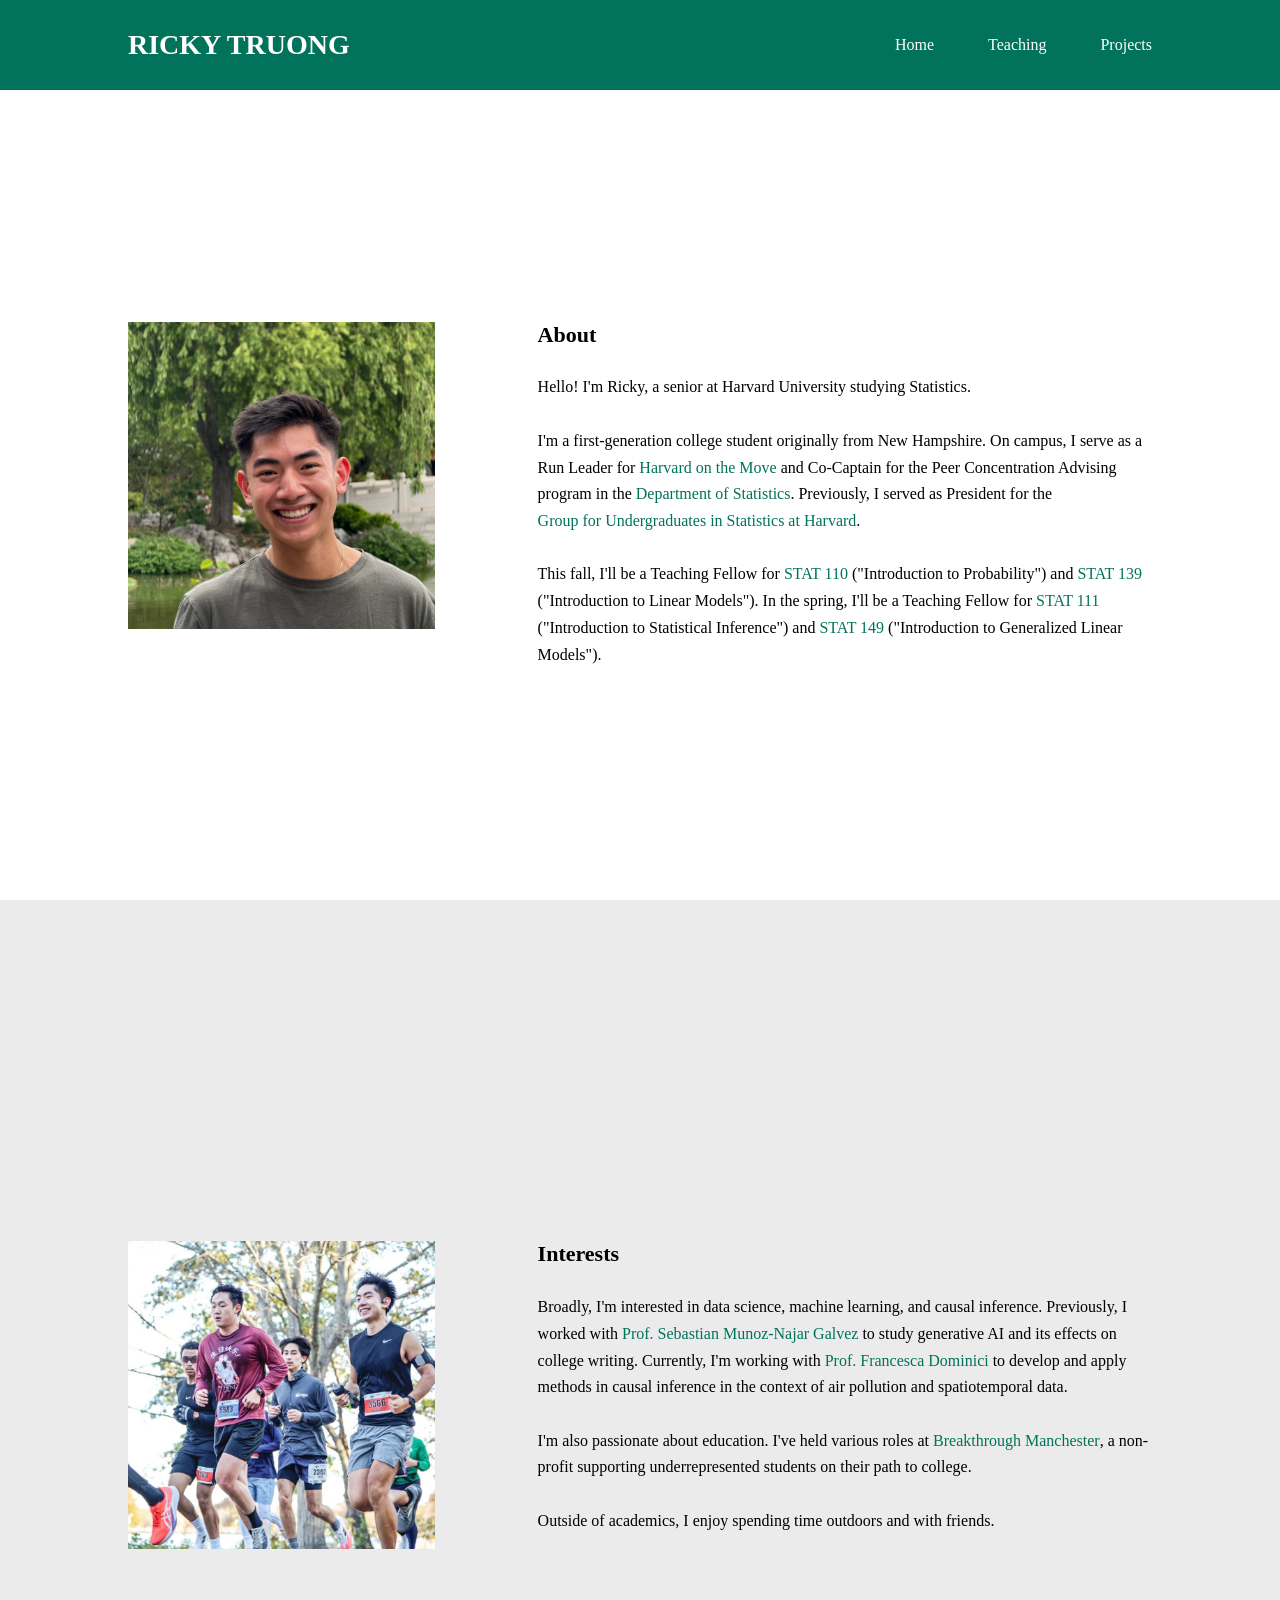
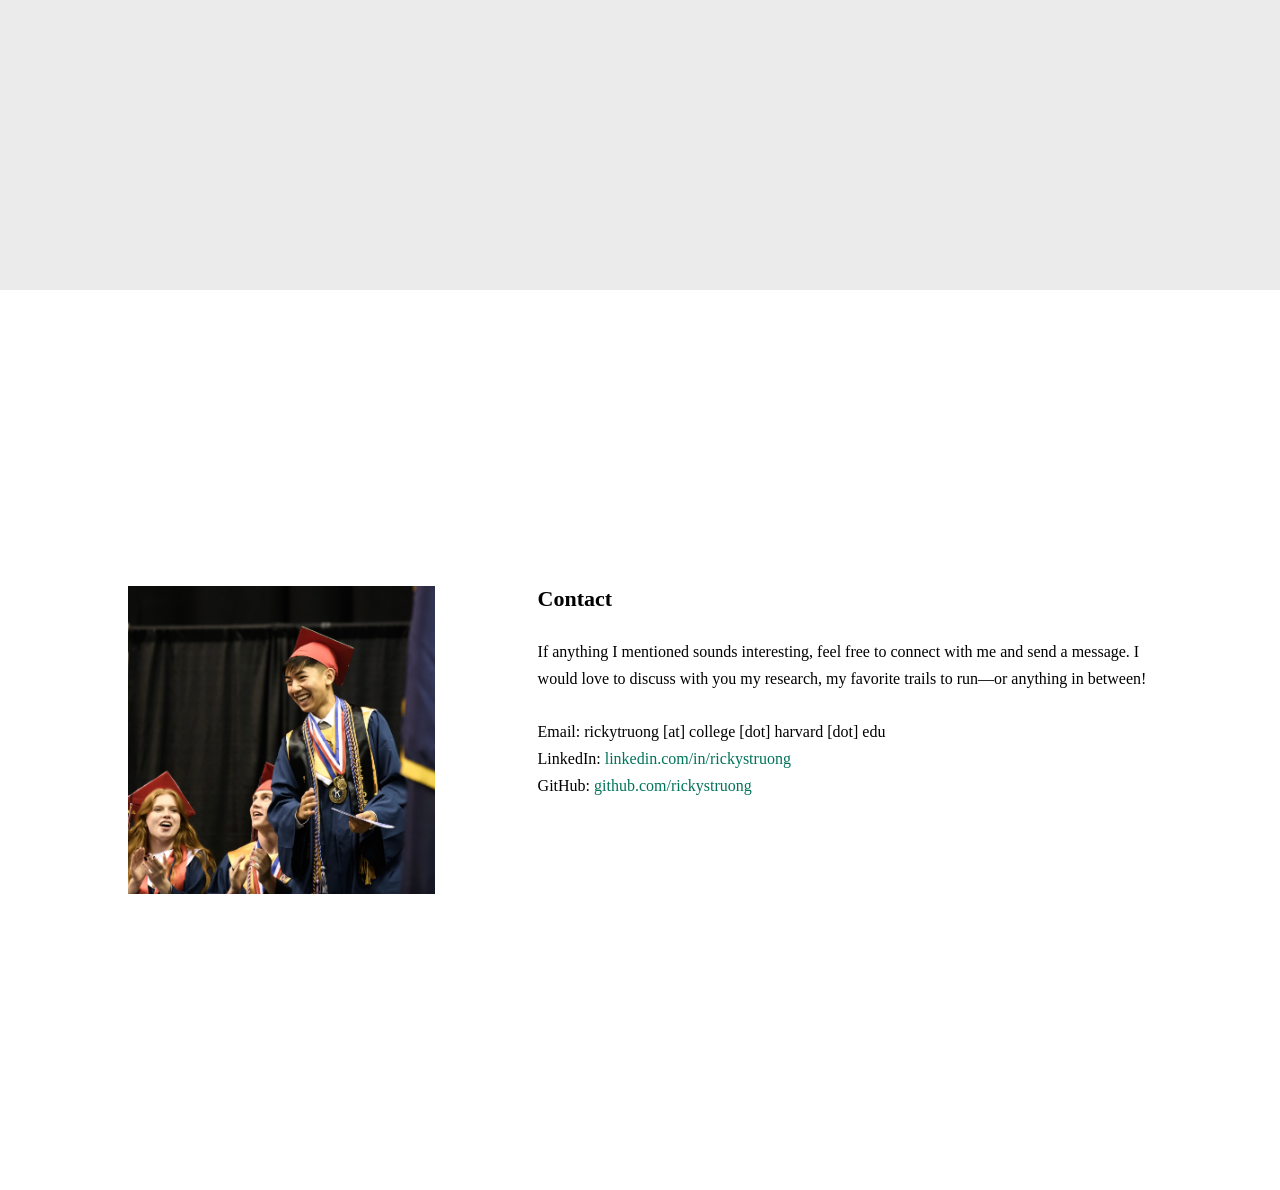
<file: index.html>
<!DOCTYPE html>
<html lang="en">
  <head>
    <meta charset="utf-8">
    <meta name="viewport" content="width=device-width, initial-scale=1">
    <title>Ricky Truong</title>
    <link rel="stylesheet" href="index.css">
    <script defer src="index.js"></script>
  </head>

  <body>
    <!-- Nav Bar -->
    <nav class="nav">
      <!-- Padding -->
      <div class="padding">
        <!-- Logo -->
        <a class="logo" href="index.html">
          <h1>RICKY TRUONG</h1>
        </a>
        <!-- Links -->
        <ul class="nav-link">
          <li><a class="header-link" href="index.html">Home</a></li>
          <li><a class="header-link" href="teaching.html">Teaching</a></li>
          <li><a class="header-link" href="https://github.com/rickystruong" target="_blank" rel="noopener noreferrer">Projects</a></li>
        </ul>
      </div>
    </nav>

    <!-- Section: About -->
    <section id="about">
      <!-- Container -->
      <div class="container">
        <!-- Image -->
        <div class="hidden">
          <div class="image">
            <img src="photo.png" alt="Ricky Truong, Photo">
          </div>
        </div>
        <!-- Text -->
        <div class="hidden">
          <div class="text">
            <h2>
              About
            </h2>
          </div>
        </div>
        <!-- Text -->
        <div class="hidden">
          <div class="text">
            <p>
              <br>
              Hello! I'm Ricky, a senior at Harvard University studying Statistics.
            </p>
          </div>
        </div>
        <!-- Text -->
        <div class="hidden">
          <div class="text">
            <p>
              <br>
              I'm a first-generation college student originally from New Hampshire.
              On campus, I serve as a Run Leader for
              <a class="paragraph-link" href="https://wellness.huhs.harvard.edu/harvard-on-the-move" target="_blank" rel="noopener noreferrer">Harvard on the Move</a>
              and Co-Captain for the Peer Concentration Advising program in the
              <a class="paragraph-link" href="https://statistics.fas.harvard.edu/" target="_blank" rel="noopener noreferrer">Department of Statistics</a>.
              Previously, I served as President for the
              <a class="paragraph-link" href="https://gushclub.org/" target="_blank" rel="noopener noreferrer">Group for Undergraduates in Statistics at Harvard</a>.
            </p>
          </div>
        </div>
        <!-- Text -->
        <div class="hidden">
          <div class="text">
            <p>
              <br>
              This fall, I'll be a Teaching Fellow for
              <a class="paragraph-link" href="https://stat110.hsites.harvard.edu/" target="_blank" rel="noopener noreferrer">STAT 110</a>
              ("Introduction to Probability") and
              <a class="paragraph-link" href="https://qrd.college.harvard.edu/directory/stat-139/" target="_blank" rel="noopener noreferrer">STAT 139</a>
              ("Introduction to Linear Models").
              In the spring, I'll be a Teaching Fellow for
              <a class="paragraph-link" href="https://qrd.college.harvard.edu/directory/stat-111/" target="_blank" rel="noopener noreferrer">STAT 111</a>
              ("Introduction to Statistical Inference") and
              <a class="paragraph-link" href="https://qrd.college.harvard.edu/directory/stat-149/" target="_blank" rel="noopener noreferrer">STAT 149</a>
              ("Introduction to Generalized Linear Models").
            </p>
          </div>
        </div>
      </div>
    </section>

    <!-- Section: Interests -->
    <section id="interests">
      <!-- Container -->
      <div class="container">
        <!-- Image -->
        <div class="hidden">
          <div class="image">
            <img src="running.png" alt="Ricky Truong, Cambridge Half Marathon">
          </div>
        </div>
        <!-- Text -->
        <div class="hidden">
          <div class="text">
            <h2>
              Interests
            </h2>
          </div>
        </div>
        <!-- Text -->
        <div class="hidden">
          <div class="text">
            <p>
              <br>
              Broadly, I'm interested in data science, machine learning, and causal inference.
              Previously, I worked with
              <a class="paragraph-link" href="https://www.gse.harvard.edu/directory/faculty/sebastian-munoz-najar-galvez" target="_blank" rel="noopener noreferrer">Prof. Sebastian Munoz-Najar Galvez</a>
              to study generative AI and its effects on college writing.
              Currently, I'm working with
              <a class="paragraph-link" href="https://hsph.harvard.edu/profile/francesca-dominici/" target="_blank" rel="noopener noreferrer">Prof. Francesca Dominici</a>
              to develop and apply methods in causal inference in the context of air pollution and spatiotemporal data.
            </p>
          </div>
        </div>
        <!-- Text -->
        <div class="hidden">
          <div class="text">
            <p>
              <br>
              I'm also passionate about education.
              I've held various roles at
              <a class="paragraph-link" href="https://www.breakthroughmanchester.org/" target="_blank" rel="noopener noreferrer">Breakthrough Manchester</a>,
              a non-profit supporting underrepresented students on their path to college.
            </p>
          </div>
        </div>
        <!-- Text -->
        <div class="hidden">
          <div class="text">
            <p>
              <br>
              Outside of academics, I enjoy spending time outdoors and with friends.
            </p>
          </div>
        </div>
      </div>
    </section>

    <!-- Section: Contact -->
    <section id="contact">
      <!-- Container -->
      <div class="container">
        <!-- Image -->
        <div class="hidden">
          <div class="image">
            <img src="graduation.png" alt="Ricky Truong, High School Graduation">
          </div>
        </div>
        <!-- Text -->
        <div class="hidden">
          <div class="text">
            <h2>
              Contact
            </h2>
          </div>
        </div>
        <!-- Text -->
        <div class="hidden">
          <div class="text">
            <p>
              <br>
              If anything I mentioned sounds interesting, feel free to connect with me and send a message.
              I would love to discuss with you my research, my favorite trails to run—or anything in between!
            </p>
          </div>
        </div>
        <!-- Text -->
        <div class="hidden">
          <div class="text">
            <p>
              <br>
              Email: rickytruong [at] college [dot] harvard [dot] edu
            </p>
          </div>
        </div>
        <!-- Text -->
        <div class="hidden">
          <div class="text">
            <p>
              LinkedIn:
              <a class="paragraph-link" href="https://www.linkedin.com/in/rickystruong" target="_blank" rel="noopener noreferrer">linkedin.com/in/rickystruong</a>
            </p>
          </div>
        </div>
        <!-- Text -->
        <div class="hidden">
          <div class="text">
            <p>
              GitHub:
              <a class="paragraph-link" href="https://github.com/rickystruong" target="_blank" rel="noopener noreferrer">github.com/rickystruong</a>
            </p>
          </div>
        </div>
      </div>
    </section>
  </body>
</html>
</file>
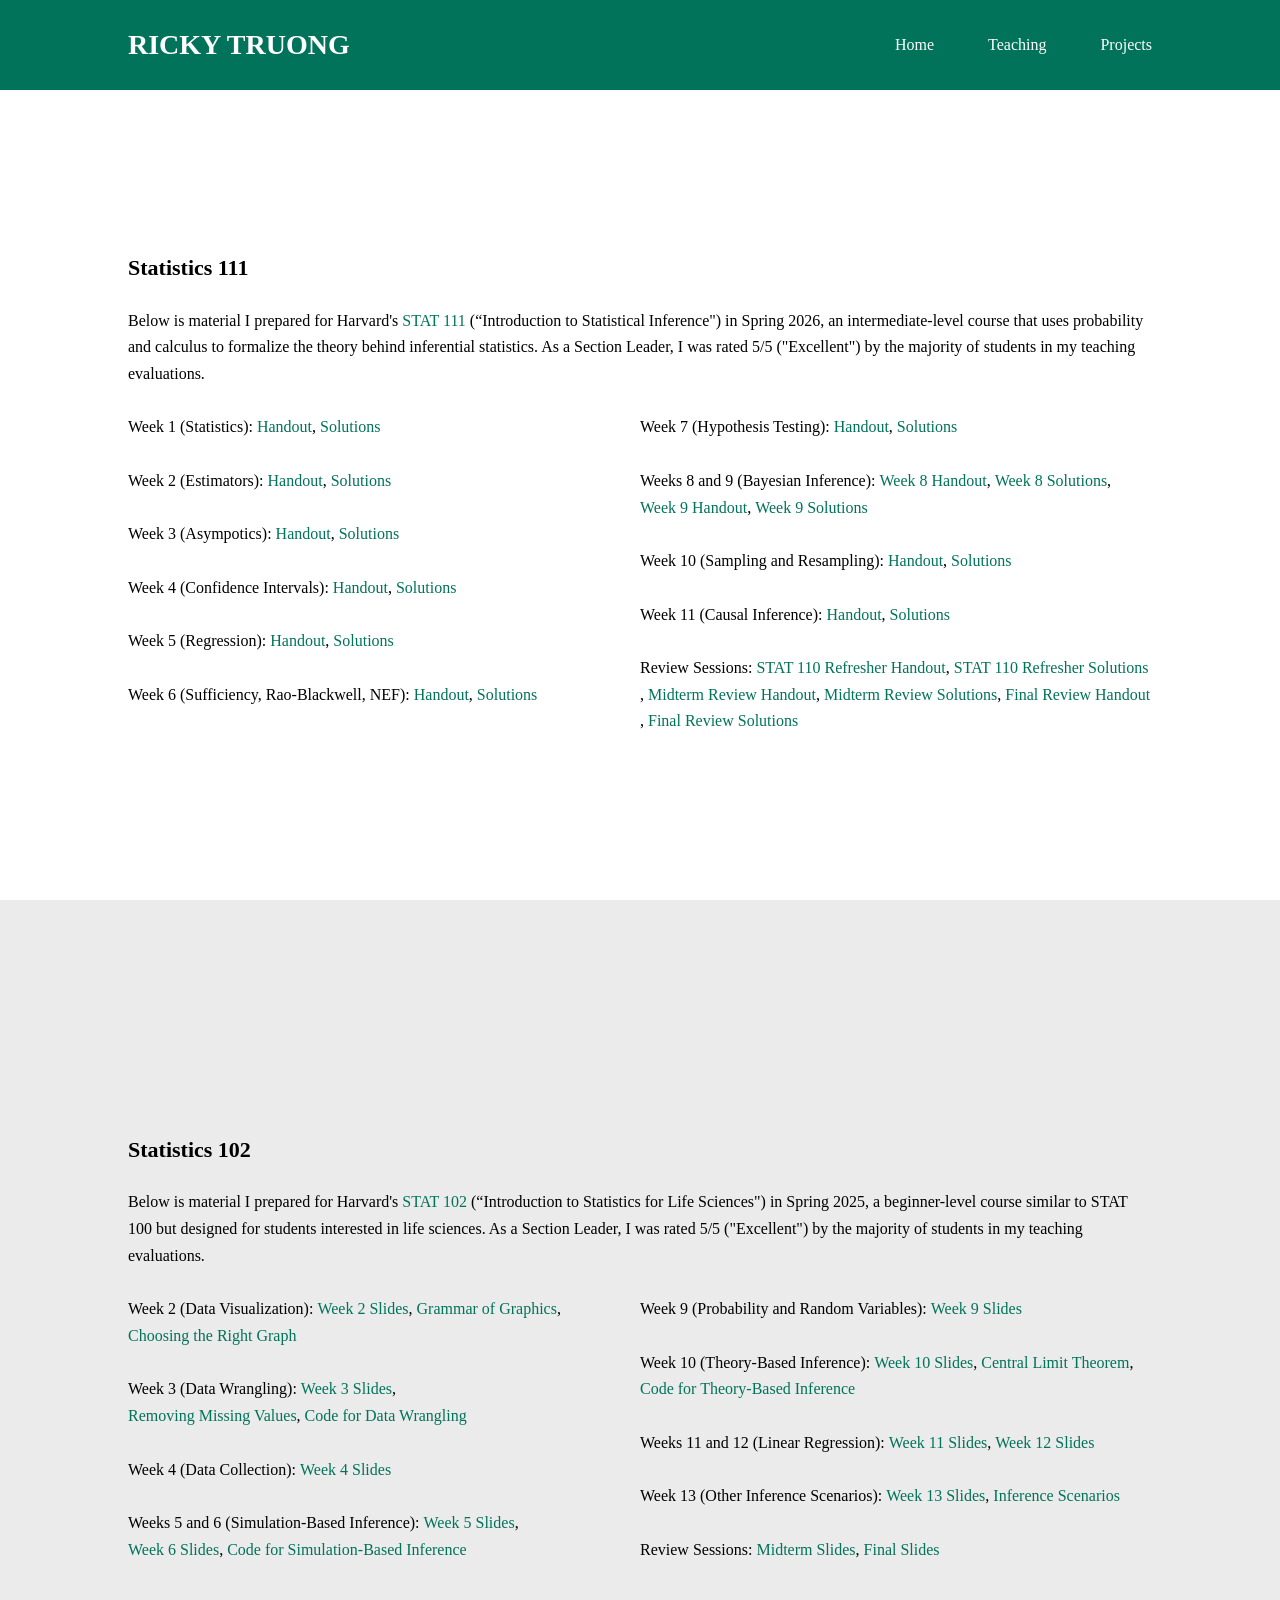
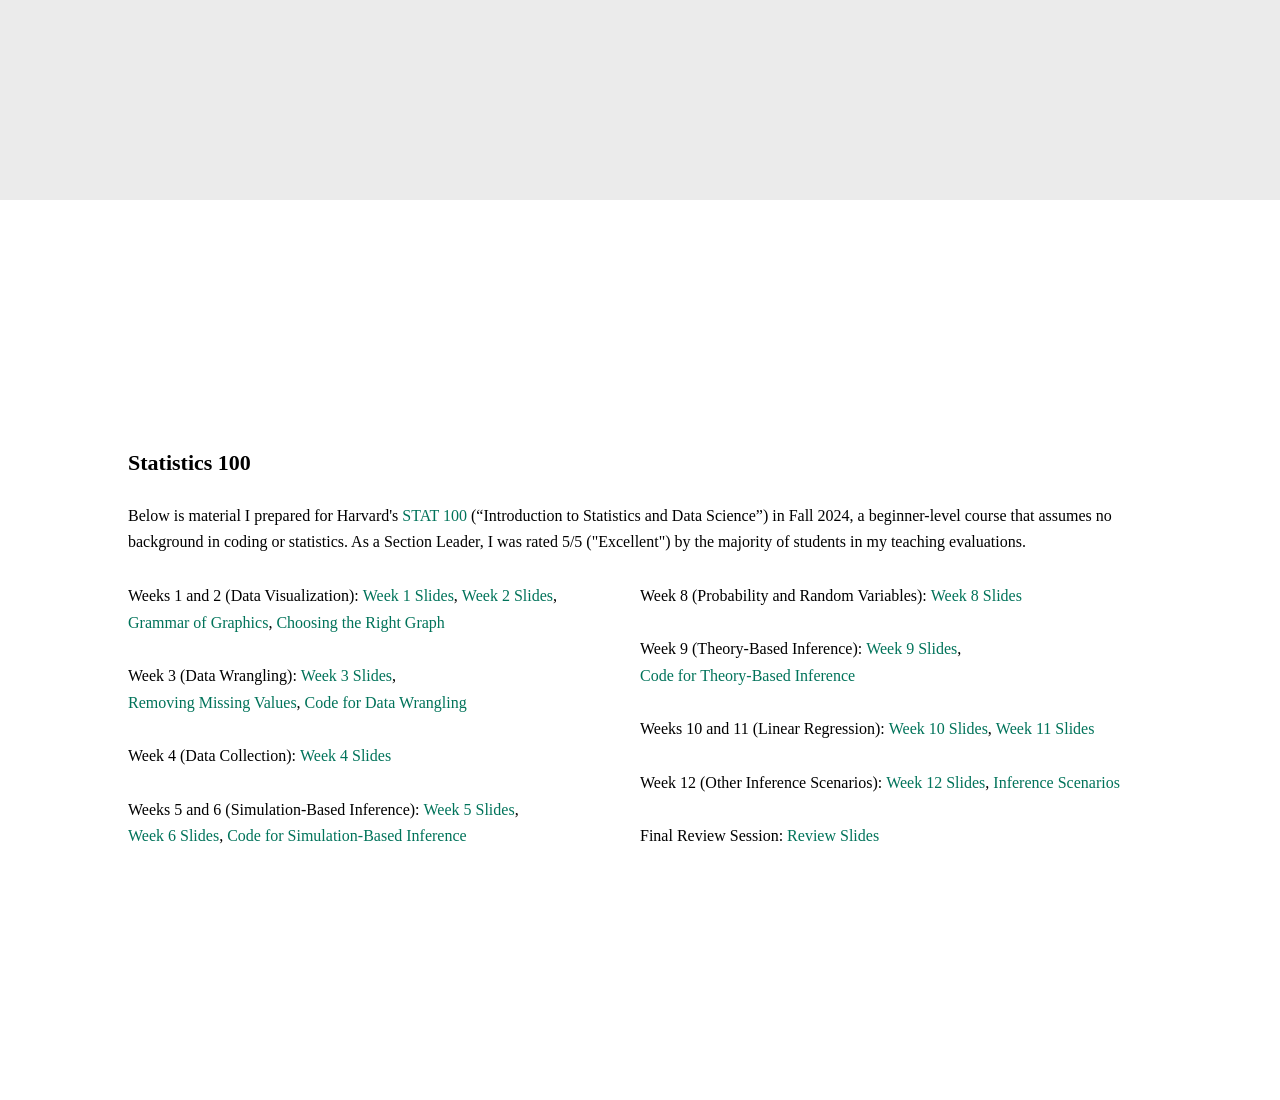
<file: teaching.html>
<!DOCTYPE html>
<html lang="en">
  <head>
    <meta charset="utf-8">
    <meta name="viewport" content="width=device-width, initial-scale=1">
    <title>Ricky Truong | Teaching</title>
    <link rel="stylesheet" href="teaching.css">
    <script defer src="teaching.js"></script>
  </head>

  <body>
    <!-- Nav Bar -->
    <nav class="nav">
      <!-- Padding -->
      <div class="padding">
        <!-- Logo -->
        <a class="logo" href="index.html">
          <h1>RICKY TRUONG</h1>
        </a>
        <!-- Links -->
        <ul class="nav-link">
          <li><a class="header-link" href="index.html">Home</a></li>
          <li><a class="header-link" href="teaching.html">Teaching</a></li>
          <li><a class="header-link" href="https://github.com/rickystruong" target="_blank" rel="noopener noreferrer">Projects</a></li>
        </ul>
      </div>
    </nav>

    <!-- Section: STAT 111 -->
    <section id="stat-111">
      <!-- Container -->
      <div class="container">
        <!-- Top -->
        <div class="top">
          <!-- Text -->
          <div class="hidden">
            <div class="text">
              <h2>
                Statistics 111
              </h2>
            </div>
          </div>
          <!-- Text -->
          <div class="hidden">
            <div class="text">
              <p>
                <br>
                Below is material I prepared for Harvard's 
                <a class="paragraph-link" href="https://qrd.college.harvard.edu/directory/stat-111/" target="_blank" rel="noopener noreferrer">STAT 111</a>
                (“Introduction to Statistical Inference") in Spring 2026, an intermediate-level course that uses probability and calculus to formalize the theory behind inferential statistics. As a Section Leader, I was rated 5/5 ("Excellent") by the majority of students in my teaching evaluations.
                <br><br>
              </p>
            </div>    
          </div>
        </div>
        <!-- Left -->
        <div class="left">
          <!-- Text -->
          <div class="hidden">
            <div class="text">
              <p>
                <!-- <br> -->
                Week 1 (Statistics): 
                <a class="paragraph-link" href="stat111_section1_handout.pdf" target="_blank" rel="noopener noreferrer">Handout</a>,
                <a class="paragraph-link" href="stat111_section1_solutions.pdf" target="_blank" rel="noopener noreferrer">Solutions</a>
              </p>
            </div>    
          </div>        
          <!-- Text -->
          <div class="hidden">
            <div class="text">
              <p>
                <br>
                Week 2 (Estimators): 
                <a class="paragraph-link" href="stat111_section2_handout.pdf" target="_blank" rel="noopener noreferrer">Handout</a>,
                <a class="paragraph-link" href="stat111_section2_solutions.pdf" target="_blank" rel="noopener noreferrer">Solutions</a>
              </p>
            </div>    
          </div>
          <!-- Text -->
          <div class="hidden">
            <div class="text">
              <p>
                <br>
                Week 3 (Asympotics): 
                <a class="paragraph-link" href="stat111_section3_handout.pdf" target="_blank" rel="noopener noreferrer">Handout</a>,
                <a class="paragraph-link" href="stat111_section3_solutions.pdf" target="_blank" rel="noopener noreferrer">Solutions</a>
              </p>
            </div>    
          </div>
          <!-- Text -->
          <div class="hidden">
            <div class="text">
              <p>
                <br>
                Week 4 (Confidence Intervals): 
                <a class="paragraph-link" href="stat111_section4_handout.pdf" target="_blank" rel="noopener noreferrer">Handout</a>,
                <a class="paragraph-link" href="stat111_section4_solutions.pdf" target="_blank" rel="noopener noreferrer">Solutions</a>
              </p>
            </div>    
          </div>
          <!-- Text -->
          <div class="hidden">
            <div class="text">
              <p>
                <br>
                Week 5 (Regression): 
                <a class="paragraph-link" href="stat111_section5_handout.pdf" target="_blank" rel="noopener noreferrer">Handout</a>,
                <a class="paragraph-link" href="stat111_section5_solutions.pdf" target="_blank" rel="noopener noreferrer">Solutions</a>
              </p>
            </div>    
          </div>
          <!-- Text -->
          <div class="hidden">
            <div class="text">
              <p>
                <br>
                Week 6 (Sufficiency, Rao-Blackwell, NEF): 
                <a class="paragraph-link" href="stat111_section6_handout.pdf" target="_blank" rel="noopener noreferrer">Handout</a>,
                <a class="paragraph-link" href="stat111_section6_solutions.pdf" target="_blank" rel="noopener noreferrer">Solutions</a>
              </p>
            </div>    
          </div>    
        </div>
        <!-- Right -->
        <div class="right">
          <!-- Text -->
          <div class="hidden">
            <div class="text">
              <p>
                <!-- <br> -->
                Week 7 (Hypothesis Testing): 
                <a class="paragraph-link" href="stat111_section7_handout.pdf" target="_blank" rel="noopener noreferrer">Handout</a>,
                <a class="paragraph-link" href="stat111_section7_solutions.pdf" target="_blank" rel="noopener noreferrer">Solutions</a>
              </p>
            </div>    
          </div>
          <!-- Text -->
          <div class="hidden">
            <div class="text">
              <p>
                <br>
                Weeks 8 and 9 (Bayesian Inference): 
                <a class="paragraph-link" href="stat111_section8_handout.pdf" target="_blank" rel="noopener noreferrer">Week 8 Handout</a>,
                <a class="paragraph-link" href="stat111_section8_solutions.pdf" target="_blank" rel="noopener noreferrer">Week 8 Solutions</a>,
                <a class="paragraph-link" href="stat111_section9_handout.pdf" target="_blank" rel="noopener noreferrer">Week 9 Handout</a>,
                <a class="paragraph-link" href="stat111_section9_solutions.pdf" target="_blank" rel="noopener noreferrer">Week 9 Solutions</a>
              </p>
            </div>    
          </div> 
          <!-- Text -->
          <div class="hidden">
            <div class="text">
              <p>
                <br>
                Week 10 (Sampling and Resampling): 
                <a class="paragraph-link" href="stat111_section10_handout.pdf" target="_blank" rel="noopener noreferrer">Handout</a>,
                <a class="paragraph-link" href="stat111_section10_solutions.pdf" target="_blank" rel="noopener noreferrer">Solutions</a>
              </p>
            </div>    
          </div>
          <!-- Text -->
          <div class="hidden">
            <div class="text">
              <p>
                <br>
                Week 11 (Causal Inference): 
                <a class="paragraph-link" href="stat111_section11_handout.pdf" target="_blank" rel="noopener noreferrer">Handout</a>,
                <a class="paragraph-link" href="stat111_section11_solutions.pdf" target="_blank" rel="noopener noreferrer">Solutions</a>
              </p>
            </div>    
          </div> 
          <!-- Text -->
          <div class="hidden">
            <div class="text">
              <p>
                <br>
                Review Sessions: 
                <a class="paragraph-link" href="stat110_refresher_handout.pdf" target="_blank" rel="noopener noreferrer">STAT 110 Refresher Handout</a>,
                <a class="paragraph-link" href="stat110_refresher_solutions.pdf" target="_blank" rel="noopener noreferrer">STAT 110 Refresher Solutions</a>,
                <a class="paragraph-link" href="stat111_midterm_review_handout.pdf" target="_blank" rel="noopener noreferrer">Midterm Review Handout</a>,
                <a class="paragraph-link" href="stat111_midterm_review_solutions.pdf" target="_blank" rel="noopener noreferrer">Midterm Review Solutions</a>,
                <a class="paragraph-link" href="stat111_final_review_handout.pdf" target="_blank" rel="noopener noreferrer">Final Review Handout</a>,
                <a class="paragraph-link" href="stat111_final_review_solutions.pdf" target="_blank" rel="noopener noreferrer">Final Review Solutions</a>
              </p>
            </div>    
          </div>      
        </div>
      </div>
    </section>

    <!-- Section: STAT 102 -->
    <section id="stat-102">
      <!-- Container -->
      <div class="container">
        <!-- Top -->
        <div class="top">
          <!-- Text -->
          <div class="hidden">
            <div class="text">
              <h2>
                Statistics 102
              </h2>
            </div>
          </div>
          <!-- Text -->
          <div class="hidden">
            <div class="text">
              <p>
                <br>
                Below is material I prepared for Harvard's 
                <a class="paragraph-link" href="https://qrd.college.harvard.edu/directory/stat-102/" target="_blank" rel="noopener noreferrer">STAT 102</a>
                (“Introduction to Statistics for Life Sciences") in Spring 2025, a beginner-level course similar to STAT 100 but designed for students interested in life sciences. As a Section Leader, I was rated 5/5 ("Excellent") by the majority of students in my teaching evaluations.
                <br><br>
              </p>
            </div>    
          </div>
        </div>
        <!-- Left -->
        <div class="left">
          <!-- Text -->
          <div class="hidden">
            <div class="text">
              <p>
                <!-- <br> -->
                Week 2 (Data Visualization): 
                <a class="paragraph-link" href="stat_102_week_2_slides.pdf" target="_blank" rel="noopener noreferrer">Week 2 Slides</a>,
                <a class="paragraph-link" href="stat_102_grammar_of_graphics.pdf" target="_blank" rel="noopener noreferrer">Grammar of Graphics</a>,
                <a class="paragraph-link" href="stat_102_choosing_the_right_graph.pdf" target="_blank" rel="noopener noreferrer">Choosing the Right Graph</a>
              </p>
            </div>    
          </div>
          <!-- Text -->
          <div class="hidden">
            <div class="text">
              <p>
                <br>
                Week 3 (Data Wrangling): 
                <a class="paragraph-link" href="stat_102_week_3_slides.pdf" target="_blank" rel="noopener noreferrer">Week 3 Slides</a>,
                <a class="paragraph-link" href="stat_102_removing_missing_values.pdf" target="_blank" rel="noopener noreferrer">Removing Missing Values</a>,
                <a class="paragraph-link" href="stat_102_important_code_for_data_wrangling.pdf" target="_blank" rel="noopener noreferrer">Code for Data Wrangling</a>
              </p>
            </div>    
          </div>        
          <!-- Text -->
          <div class="hidden">
            <div class="text">
              <p>
                <br>
                Week 4 (Data Collection): 
                <a class="paragraph-link" href="stat_102_week_4_slides.pdf" target="_blank" rel="noopener noreferrer">Week 4 Slides</a>
              </p>
            </div>    
          </div>
          <!-- Text -->
          <div class="hidden">
            <div class="text">
              <p>
                <br>
                Weeks 5 and 6 (Simulation-Based Inference): 
                <a class="paragraph-link" href="stat_102_week_5_slides.pdf" target="_blank" rel="noopener noreferrer">Week 5 Slides</a>,
                <a class="paragraph-link" href="stat_102_week_6_slides.pdf" target="_blank" rel="noopener noreferrer">Week 6 Slides</a>,
                <a class="paragraph-link" href="stat_102_code_for_simulation_based_inference.pdf" target="_blank" rel="noopener noreferrer">Code for Simulation-Based Inference</a>
              </p>
            </div>    
          </div>
        </div>
        <!-- Right -->
        <div class="right">
          <!-- Text -->
          <div class="hidden">
            <div class="text">
              <p> 
                Week 9 (Probability and Random Variables): 
                <a class="paragraph-link" href="stat_102_week_9_slides.pdf" target="_blank" rel="noopener noreferrer">Week 9 Slides</a>
              </p>
            </div>    
          </div>    
          <!-- Text -->
          <div class="hidden">
            <div class="text">
              <p>
                <br>
                Week 10 (Theory-Based Inference): 
                <a class="paragraph-link" href="stat_102_week_10_slides.pdf" target="_blank" rel="noopener noreferrer">Week 10 Slides</a>,
                <a class="paragraph-link" href="stat_102_clt_animation.gif" target="_blank" rel="noopener noreferrer">Central Limit Theorem</a>,
                <a class="paragraph-link" href="stat_102_week_10_code.pdf" target="_blank" rel="noopener noreferrer">Code for Theory-Based Inference</a>
              </p>
            </div>    
          </div>   
          <!-- Text -->
          <div class="hidden">
            <div class="text">
              <p>
                <br>
                Weeks 11 and 12 (Linear Regression): 
                <a class="paragraph-link" href="stat_102_week_11_slides.pdf" target="_blank" rel="noopener noreferrer">Week 11 Slides</a>,
                <a class="paragraph-link" href="stat_102_week_12_slides.pdf" target="_blank" rel="noopener noreferrer">Week 12 Slides</a>
              </p>
            </div>    
          </div>
          <!-- Text -->
          <div class="hidden">
            <div class="text">
              <p>
                <br>
                Week 13 (Other Inference Scenarios): 
                <a class="paragraph-link" href="stat_102_week_13_slides.pdf" target="_blank" rel="noopener noreferrer">Week 13 Slides</a>,
                <a class="paragraph-link" href="stat_102_inference_scenarios.pdf" target="_blank" rel="noopener noreferrer">Inference Scenarios</a>
              </p>
            </div>    
          </div> 
          <!-- Text -->
          <div class="hidden">
            <div class="text">
              <p>
                <br>
                Review Sessions: 
                <a class="paragraph-link" href="stat_102_midterm_review.pdf" target="_blank" rel="noopener noreferrer">Midterm Slides</a>,
                <a class="paragraph-link" href="stat_102_final_review.pdf" target="_blank" rel="noopener noreferrer">Final Slides</a>
              </p>
            </div>    
          </div>     
        </div>
      </div>
    </section>


    <!-- Section: STAT 100 -->
    <section id="stat-100">
      <!-- Container -->
      <div class="container">
        <!-- Top -->
        <div class="top">
          <!-- Text -->
          <div class="hidden">
            <div class="text">
              <h2>
                Statistics 100
              </h2>
            </div>
          </div>
          <!-- Text -->
          <div class="hidden">
            <div class="text">
              <p>
                <br>
                Below is material I prepared for Harvard's 
                <a class="paragraph-link" href="https://qrd.college.harvard.edu/directory/stat-100/" target="_blank" rel="noopener noreferrer">STAT 100</a>
                (“Introduction to Statistics and Data Science”) in Fall 2024, a beginner-level course that assumes no background in coding or statistics. As a Section Leader, I was rated 5/5 ("Excellent") by the majority of students in my teaching evaluations.
                <br><br>
              </p>
            </div>    
          </div>
        </div>
        <!-- Left -->
        <div class="left">
          <!-- Text -->
          <div class="hidden">
            <div class="text">
              <p>
                <!-- <br> -->
                Weeks 1 and 2 (Data Visualization): 
                <a class="paragraph-link" href="stat_100_week_1_slides.pdf" target="_blank" rel="noopener noreferrer">Week 1 Slides</a>,
                <a class="paragraph-link" href="stat_100_week_2_slides.pdf" target="_blank" rel="noopener noreferrer">Week 2 Slides</a>,
                <a class="paragraph-link" href="stat_100_grammar_of_graphics.pdf" target="_blank" rel="noopener noreferrer">Grammar of Graphics</a>,
                <a class="paragraph-link" href="stat_100_choosing_the_right_graph.pdf" target="_blank" rel="noopener noreferrer">Choosing the Right Graph</a>
              </p>
            </div>    
          </div>
          <!-- Text -->
          <div class="hidden">
            <div class="text">
              <p>
                <br>
                Week 3 (Data Wrangling): 
                <a class="paragraph-link" href="stat_100_week_3_slides.pdf" target="_blank" rel="noopener noreferrer">Week 3 Slides</a>,
                <a class="paragraph-link" href="stat_100_removing_missing_values.pdf" target="_blank" rel="noopener noreferrer">Removing Missing Values</a>,
                <a class="paragraph-link" href="stat_100_important_code_for_data_wrangling.pdf" target="_blank" rel="noopener noreferrer">Code for Data Wrangling</a>
              </p>
            </div>    
          </div>        
          <!-- Text -->
          <div class="hidden">
            <div class="text">
              <p>
                <br>
                Week 4 (Data Collection): 
                <a class="paragraph-link" href="stat_100_week_4_slides.pdf" target="_blank" rel="noopener noreferrer">Week 4 Slides</a>
              </p>
            </div>    
          </div>
          <!-- Text -->
          <div class="hidden">
            <div class="text">
              <p>
                <br>
                Weeks 5 and 6 (Simulation-Based Inference): 
                <a class="paragraph-link" href="stat_100_week_5_slides.pdf" target="_blank" rel="noopener noreferrer">Week 5 Slides</a>,
                <a class="paragraph-link" href="stat_100_week_6_slides.pdf" target="_blank" rel="noopener noreferrer">Week 6 Slides</a>,
                <a class="paragraph-link" href="stat_100_code_for_simulation_based_inference.pdf" target="_blank" rel="noopener noreferrer">Code for Simulation-Based Inference</a>
              </p>
            </div>    
          </div>
        </div>
        <!-- Right -->
        <div class="right">
          <!-- Text -->
          <div class="hidden">
            <div class="text">
              <p> 
                Week 8 (Probability and Random Variables): 
                <a class="paragraph-link" href="stat_100_week_8_slides.pdf" target="_blank" rel="noopener noreferrer">Week 8 Slides</a>
              </p>
            </div>    
          </div>    
          <!-- Text -->
          <div class="hidden">
            <div class="text">
              <p>
                <br>
                Week 9 (Theory-Based Inference): 
                <a class="paragraph-link" href="stat_100_week_9_slides.pdf" target="_blank" rel="noopener noreferrer">Week 9 Slides</a>,
                <a class="paragraph-link" href="stat_100_week_9_code.pdf" target="_blank" rel="noopener noreferrer">Code for Theory-Based Inference</a>
              </p>
            </div>    
          </div>   
          <!-- Text -->
          <div class="hidden">
            <div class="text">
              <p>
                <br>
                Weeks 10 and 11 (Linear Regression): 
                <a class="paragraph-link" href="stat_100_week_10_slides.pdf" target="_blank" rel="noopener noreferrer">Week 10 Slides</a>,
                <a class="paragraph-link" href="stat_100_week_11_slides.pdf" target="_blank" rel="noopener noreferrer">Week 11 Slides</a>
              </p>
            </div>    
          </div>
          <!-- Text -->
          <div class="hidden">
            <div class="text">
              <p>
                <br>
                Week 12 (Other Inference Scenarios): 
                <a class="paragraph-link" href="stat_100_week_12_slides.pdf" target="_blank" rel="noopener noreferrer">Week 12 Slides</a>,
                <a class="paragraph-link" href="stat_100_inference_scenarios.pdf" target="_blank" rel="noopener noreferrer">Inference Scenarios</a>
              </p>
            </div>    
          </div> 
          <!-- Text -->
          <div class="hidden">
            <div class="text">
              <p>
                <br>
                Final Review Session: 
                <a class="paragraph-link" href="stat_100_review_session_slides.pdf" target="_blank" rel="noopener noreferrer">Review Slides</a>
              </p>
            </div>    
          </div>     
        </div>
      </div>
    </section>
  </body>
</html>
</file>
<file: index.css>
/* Variables */
:root{
    --teal:rgba(0, 115, 90, 1);
    --teal-hover:rgba(0, 115, 90, 0.67);
    --white-hover:rgba(255, 255, 255, 0.67);
    --space-grey:rgba(235, 235, 235, 1);
    --nav-height:90px;
}

/* Universal */
*, *::before, *::after{
    font-family:'Georgia';
    box-sizing:content-box;
    margin:0;
    padding:0;
}
html, body{
    height:100%;
    width:100%;
    scroll-behavior:smooth;
}
a{
    text-decoration:none;
    cursor:pointer;
}
ul{
    list-style:none;
}

/* Navigation Bar */
.nav{
    height:var(--nav-height);
    background-color:var(--teal);
    transition:0.5s;
    z-index:2;
    position:fixed;
    width:100%;
}
.nav-hidden{
    transform:translateY(calc(-1 * var(--nav-height)));
}
.nav .padding{
    display:flex;
    justify-content:flex-end;
    align-items:center;
    height:var(--nav-height);
    padding:0 10%;
}
.nav-link li{
    display:inline-block;
    padding:0 25px;
}
.nav-link li:nth-child(3){
    padding-right:0;
}
.nav-link li a{
    color:white;
    font-size:16px;
}
.logo{
    margin-right:auto;
}
h1{
    font-weight:bold;
    font-size:28px;
    color:white;
}
h1:hover, .header-link:hover{
    color:var(--white-hover);
}

/* Text */
h2{
    font-size:22px;
    color:black;
}
p{
    font-size:16px;
    line-height:1.67;
    text-align:left;
    color:black;
}
.paragraph-link{
    display:inline-block;
    position:relative;
    color:var(--teal);
}
.paragraph-link::before{
    content:"";
    position:absolute;
    left:0;
    bottom:0;
    width:0;
    height:2px;
    background-color:var(--teal-hover);
    transition:0.5s ease;
}
.paragraph-link:hover{
    color:var(--teal-hover);
}
.paragraph-link:hover::before{
    width:100%;
}

/* Sections */
section{
    height:100%;
    width:100%;
    display:grid;
    place-items:center;
    align-content:center;
}
section .content{
    display:grid;
    place-items:center;
    justify-content:space-between;
    flex-direction:column;
}
section .container{
    padding:0 10%;
}
section .container img{
    width:30%;
    float:left;
}
section .container .text{
    padding-left:40%;
}
#about{
    padding-top:var(--nav-height);
    height:calc(100% - var(--nav-height));
}
#interests{
    height:110%;
    background-color:var(--space-grey);
}

/* JavaScript Animations */
.container .hidden{
    opacity:0;
    filter:blur(5px);
    transition:all 1.25s ease;
}
.container .hidden:nth-child(1){
    transition-delay:0.1s;
}
.container .hidden:nth-child(2){
    transition-delay:0.15s;
}
.container .hidden:nth-child(3){
    transition-delay:0.2s;
}
.container .hidden:nth-child(4){
    transition-delay:0.25s;
}
.container .hidden:nth-child(5){
    transition-delay:0.3s;
}
.container .hidden:nth-child(6){
    transition-delay:0.35s;
}
.container .appear{
    opacity:1;
    filter:blur(0);
}

/* Responsive */
@media(prefers-reduced-motion){
    .container{
        transition:none;
    }
}
@media screen and (orientation:portrait){
    /* Variables */
    :root{
        --nav-height:70px;
    }
    /* Text */
    h1{
        font-size:16px;
    }
    h2{
        font-size:16px;
    }
    p{
        font-size:12px;
    }
    .nav-link li a{
        font-size:10px;
    }
    /* Navigation Bar */
    .nav-link li{
        padding:0 10px;
    }
    /* Sections (ONLY FOR INDEX.CSS, NOT FOR TEACHING.CSS) */
    section .container{
        display:block;
    }
    section .container img{
        width:50%;
        padding: 0 25% 10% 25%;
    }
    section .container .text{
        padding:0;
    }
}
@media screen and (max-width:1000px) and (max-height:500px){
    /* Variables */
    :root{
        --nav-height:70px;
    }
    /* Text */
    h1{
        font-size:18px;
    }
    h2{
        font-size:14px;
    }
    p{
        font-size:10px;
    }
    .nav-link li a{
        font-size:12px;
    }
    /* Navigation Bar */
    .nav-link li{
        padding:0 20px;
    }
    /* Sections (ONLY FOR INDEX.CSS, NOT FOR TEACHING.CSS) */
    section .container img{
        width:25%;
    }
    section .container .text{
        padding-left:35%;
    }
}

/* Padding/Margin: Top Right Bottom Left */
</file>
<file: teaching.css>
/* Variables */
:root{
    --teal:rgba(0, 115, 90, 1);
    --teal-hover:rgba(0, 115, 90, 0.67);
    --white-hover:rgba(255, 255, 255, 0.67);
    --space-grey:rgba(235, 235, 235, 1);
    --nav-height:90px;
}

/* Universal */
*, *::before, *::after{
    font-family:'Georgia';
    box-sizing:content-box;
    margin:0;
    padding:0;
}
html, body{
    height:100%;
    width:100%;
    scroll-behavior:smooth;
}
a{
    text-decoration:none;
    cursor:pointer;
}
ul{
    list-style:none;
}

/* Navigation Bar */
.nav{
    height:var(--nav-height);
    background-color:var(--teal);
    transition:0.5s;
    z-index:2;
    position:fixed;
    width:100%;
}
.nav-hidden{
    transform:translateY(calc(-1 * var(--nav-height)));
}
.nav .padding{
    display:flex;
    justify-content:flex-end;
    align-items:center;
    height:var(--nav-height);
    padding:0 10%;
}
.nav-link li{
    display:inline-block;
    padding:0 25px;
}
.nav-link li:nth-child(3){
    padding-right:0;
}
.nav-link li a{
    color:white;
    font-size:16px;
}
.logo{
    margin-right:auto;
}
h1{
    font-weight:bold;
    font-size:28px;
    color:white;
}
h1:hover, .header-link:hover{
    color:var(--white-hover);
}

/* Text */
h2{
    font-size:22px;
    color:black;
}
p{
    font-size:16px;
    line-height:1.67;
    text-align:left;
    color:black;
}
.paragraph-link{
    display:inline-block;
    position:relative;
    color:var(--teal);
}
.paragraph-link::before{
    content:"";
    position:absolute;
    left:0;
    bottom:0;
    width:0;
    height:2px;
    background-color:var(--teal-hover);
    transition:0.5s ease;
}
.paragraph-link:hover{
    color:var(--teal-hover);
}
.paragraph-link:hover::before{
    width:100%;
}

/* Sections */
section{
    height:100%;
    width:100%;
    display:grid;
    place-items:center;
    align-content:center;
}
section .content{
    display:grid;
    place-items:center;
    justify-content:space-between;
    flex-direction:column;
}
section .container{
    padding:0 10%;
}
section .container .left{
    width:50%;
    float:left;
}
section .container .left p{
    padding-right:15%;
}
section .container .right{
    padding-left:50%;
    text-align:right;
}
#stat-111{
    padding-top:var(--nav-height);
    height:calc(100% - var(--nav-height));
}
#stat-102{
    background-color:var(--space-grey);
}
#stat-100{
}

/* JavaScript Animations */
.container .hidden{
    opacity:0;
    filter:blur(5px);
    transition:all 1.25s ease;
}
.container .top .hidden:nth-child(1){
    transition-delay:0.1s;
}
.container .top .hidden:nth-child(2){
    transition-delay:0.15s;
}
.container .left .hidden:nth-child(1){
    transition-delay:0.2s;
}
.container .left .hidden:nth-child(2){
    transition-delay:0.25s;
}
.container .left .hidden:nth-child(3){
    transition-delay:0.3s;
}
.container .left .hidden:nth-child(4){
    transition-delay:0.35s;
}
.container .left .hidden:nth-child(5){
    transition-delay:0.4s;
}
.container .left .hidden:nth-child(6){
    transition-delay:0.45s;
}
.container .left .hidden:nth-child(7){
    transition-delay:0.5s;
}
.container .right .hidden:nth-child(1){
    transition-delay:0.2s;
}
.container .right .hidden:nth-child(2){
    transition-delay:0.25s;
}
.container .right .hidden:nth-child(3){
    transition-delay:0.3s;
}
.container .right .hidden:nth-child(4){
    transition-delay:0.35s;
}
.container .right .hidden:nth-child(5){
    transition-delay:0.4s;
}
.container .right .hidden:nth-child(6){
    transition-delay:0.45s;
}
.container .right .hidden:nth-child(7){
    transition-delay:0.5s;
}
.container .appear{
    opacity:1;
    filter:blur(0);
}

/* Responsive */
@media(prefers-reduced-motion){
    .container{
        transition:none;
    }
}
@media screen and (orientation:portrait){
    /* Variables */
    :root{
        --nav-height:70px;
    }
    /* Text */
    h1{
        font-size:16px;
    }
    h2{
        font-size:16px;
    }
    p{
        font-size:12px;
    }
    .nav-link li a{
        font-size:10px;
    }
    /* Navigation Bar */
    .nav-link li{
        padding:0 10px;
    }
}
@media screen and (max-width:1000px) and (max-height:500px){
    /* Variables */
    :root{
        --nav-height:70px;
    }
    /* Text */
    h1{
        font-size:18px;
    }
    h2{
        font-size:13px;
    }
    p{
        font-size:9px;
    }
    .nav-link li a{
        font-size:12px;
    }
    /* Navigation Bar */
    .nav-link li{
        padding:0 20px;
    }
}
</file>
